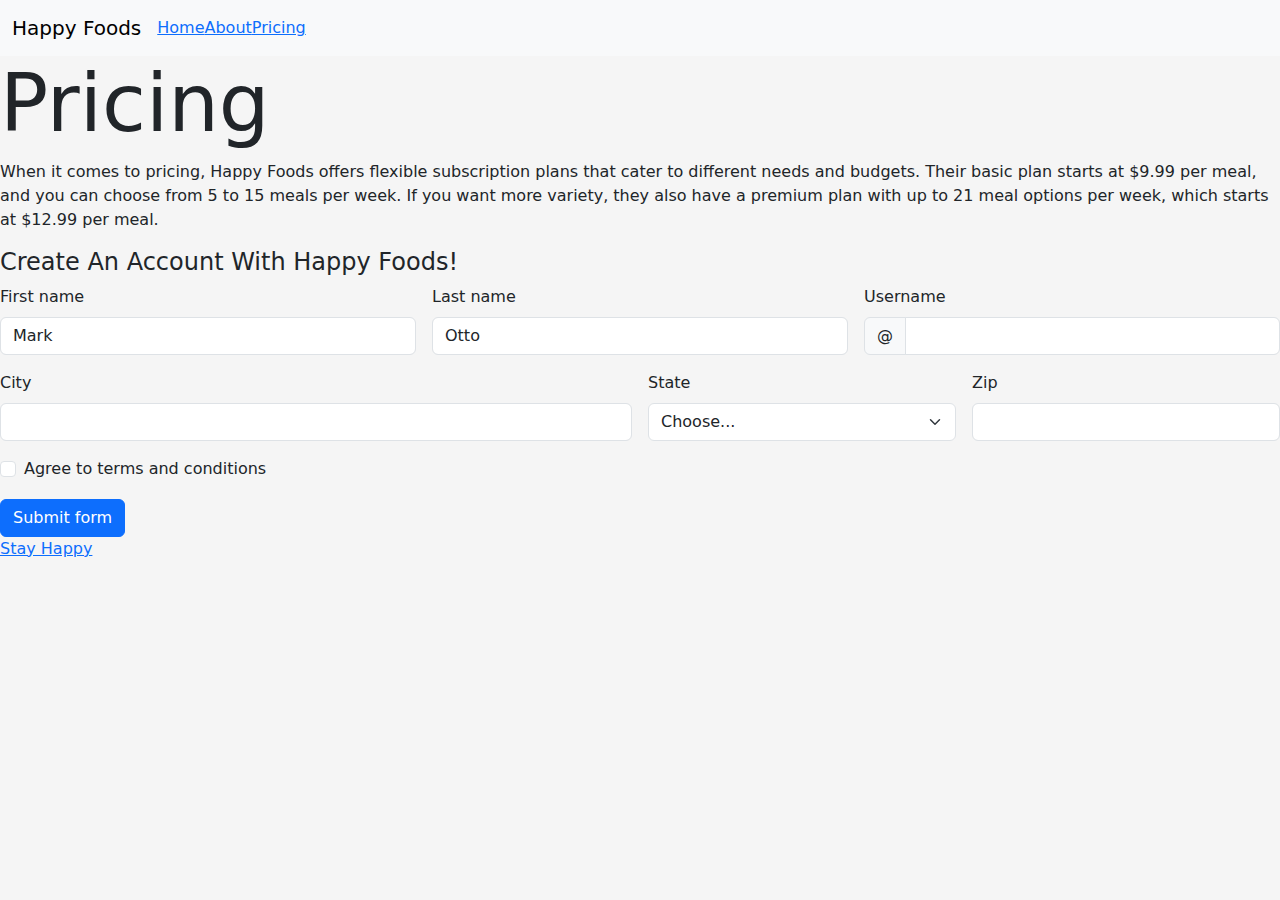
<file: pricing.html>
<!DOCTYPE html>
<html lang="en">
<body style="background-color: whitesmoke;">
<head>
    <meta charset="UTF-8"
    <meta name="viewport" content="width=device-width, initial-scale=1">
    <meta http-equiv="X-UA-Cpmpatible" content="ie=edge">
    <title>Happy Foods</title>
    <link rel="stylesheet" href="https://cdn.jsdelivr.net/npm/bootstrap@5.3.0-alpha3/dist/css/bootstrap.min.css"
    <link rel="stylesheet" href="../css/style.css">
</head>
<body>

<!--NavBar-->
<header>
</nav>
  <nav class="navbar navbar-expand-lg bg-body-tertiary">
      <div class="container-fluid">
        <a class="navbar-brand" href="#">Happy Foods</a>
        <button class="navbar-toggler" type="button" data-bs-toggle="collapse" data-bs-target="#navbarNavDropdown" aria-controls="navbarNavDropdown" aria-expanded="false" aria-label="Toggle navigation">
          <span class="navbar-toggler-icon"></span>
        </button>
        <div class="collapse navbar-collapse" id="navbarNavDropdown">
          <ul class="navbar-nav">
            <li class="nav-item">
              <a href="index.html" aria-current="page" href="#">Home</a>
            </li>
            <li class="nav-item">
              <a href="about.html" href="#">About</a>
            </li>
            <li class="nav-item">
              <a href="pricing.html" href="#">Pricing</a>
            </li>
          </ul>
        </div>
      </div>
    </nav>

<!--Introduction Text-->
<h3 class="display-1">Pricing</h3>
<p>When it comes to pricing, Happy Foods offers flexible subscription plans that cater to different needs and budgets. Their basic plan starts at $9.99 per meal, and you can choose from 5 to 15 meals per week. If you want more variety, they also have a premium plan with up to 21 meal options per week, which starts at $12.99 per meal.</p>

<!--Section 2 Text-->
<div class="display-1">
    <h4>Create An Account With Happy Foods!</h4>
</div>

<!--Form--> 
<form class="row g-3">
    <div class="col-md-4">
      <label for="validationDefault01" class="form-label">First name</label>
      <input type="text" class="form-control" id="validationDefault01" value="Mark" required>
    </div>
    <div class="col-md-4">
      <label for="validationDefault02" class="form-label">Last name</label>
      <input type="text" class="form-control" id="validationDefault02" value="Otto" required>
    </div>
    <div class="col-md-4">
      <label for="validationDefaultUsername" class="form-label">Username</label>
      <div class="input-group">
        <span class="input-group-text" id="inputGroupPrepend2">@</span>
        <input type="text" class="form-control" id="validationDefaultUsername" aria-describedby="inputGroupPrepend2" required>
      </div>
    </div>
    <div class="col-md-6">
      <label for="validationDefault03" class="form-label">City</label>
      <input type="text" class="form-control" id="validationDefault03" required>
    </div>
    <div class="col-md-3">
      <label for="validationDefault04" class="form-label">State</label>
      <select class="form-select" id="validationDefault04" required>
        <option selected disabled value="">Choose...</option>
        <option>...</option>
        <option>AL</option>
        <option>AK</option>
        <option>AZ</option>
        <option>AR</option>
        <option>CA</option>
        <option>CZ</option>
        <option>CT</option>
        <option>DE</option>
        <option>DC</option>
        <option>FL</option>
        <option>GA</option>
        <option>GU</option>
        <option>HI</option>
        <option>ID</option>
        <option>IL</option>
        <option>IN</option>
        <option>IA</option>
        <option>KS</option>
        <option>KY</option>
        <option>LA</option>
        <option>ME</option>
        <option>MD</option>
        <option>MA</option>
        <option>MI</option>
        <option>MN</option>
        <option>MS</option>
        <option>MO</option>
        <option>MT</option>
        <option>NE</option>
        <option>NV</option>
        <option>NH</option>
        <option>NJ</option>
        <option>NM</option>
        <option>NY</option>
        <option>NC</option>
        <option>ND</option>
        <option>OH</option>
        <option>OK</option>
        <option>OR</option>
        <option>PA</option>
        <option>PR</option>
        <option>RI</option>
        <option>SC</option>
        <option>SD</option>
        <option>TN</option>
        <option>TX</option>
        <option>UT</option>
        <option>VT</option>
        <option>VI</option>
        <option>VA</option>
        <option>WA</option>
        <option>WV</option>
        <option>WI</option>
        <option>WY</option>
      </select>
    </div>
    <div class="col-md-3">
      <label for="validationDefault05" class="form-label">Zip</label>
      <input type="text" class="form-control" id="validationDefault05" required>
    </div>
    <div class="col-12">
      <div class="form-check">
        <input class="form-check-input" type="checkbox" value="" id="invalidCheck2" required>
        <label class="form-check-label" for="invalidCheck2">
          Agree to terms and conditions
        </label>
      </div>
    </div>
    <div class="col-12">
      <button class="btn btn-primary" type="submit">Submit form</button>
    </div>
  </form>
 
  <!--Footer-->
  <footer>
    <p><a href="https://media1.giphy.com/media/fvqBZhr0pcp8CR2NI0/200w.gif?cid=6c09b9520cqw1bjay3casl061yaa15jq1xn0yjbszahb6rn0&rid=200w.gif&ct=g">Stay Happy</a></p>
  </footer>

<main>
</main>
</body>
</html>
</file>
